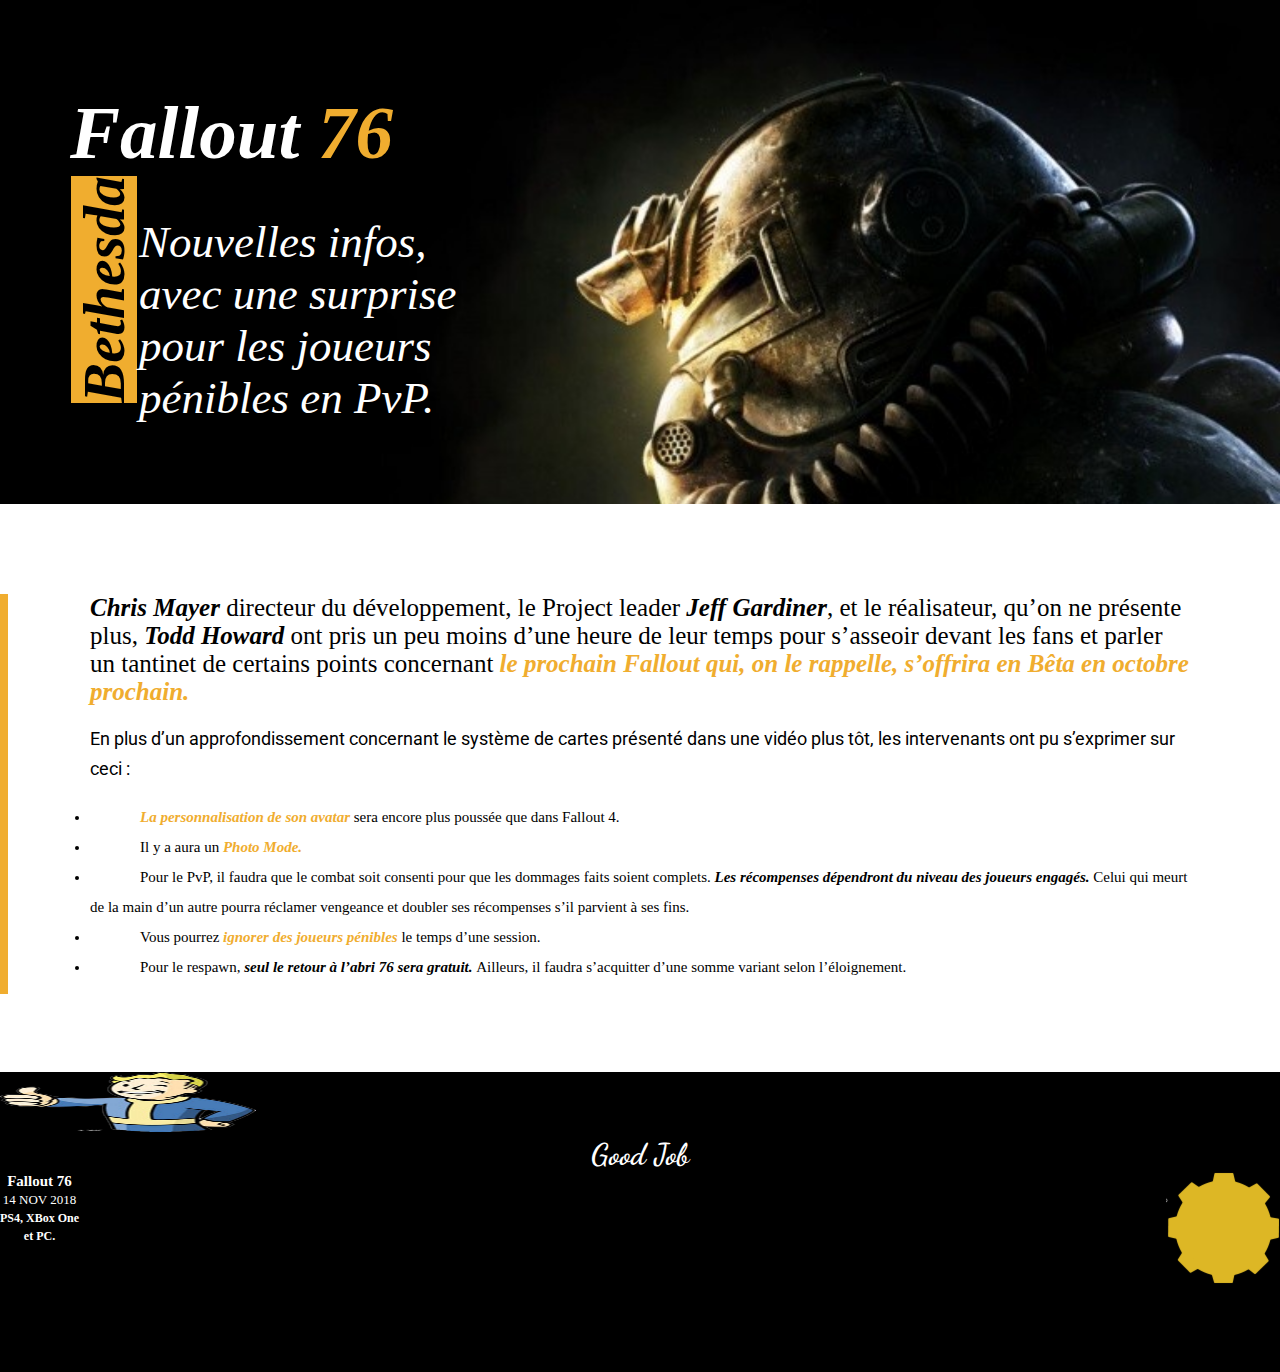
<file: index.html>
<!DOCTYPE html>
<html lang="fr">

<head>
	<meta charset="utf-8">
	<title>Fallout 76</title>
	<link rel="stylesheet" type="text/css" href="styles.css">
	<link href="https://fonts.googleapis.com/css2?family=Roboto:wght@100;300&display=swap" rel="stylesheet">
	<link href="https://fonts.googleapis.com/css2?family=Dancing+Script:wght@600&display=swap" rel="stylesheet"> 
</head>

<body>

<section>
	<div class="part1">
		<h1>Fallout <span class="hightlightedy">76</span></h1>
		<h2><mark>Bethesda</mark></h2>
		<p>
			Nouvelles infos,<br> avec une surprise<br>pour les joueurs <br> pénibles en PvP.
		</p>
	</div>
</section>
 <span class="vertical-line"></span>
<section class="content">
	<div class="part2">	
		<p>
			<span class="hightlightedb">Chris  Mayer</span>  directeur  du  développement,  le  Project  leader  <span class="hightlightedb">Jeff  Gardiner</span>,  et  le  réalisateur, qu’on ne présente plus, <span class="hightlightedb">Todd Howard</span> ont pris un peu moins d’une heure de leur temps pour s’asseoir devant les fans et parler un tantinet de certains points concernant <span class="hightlightedy"> le  prochain  Fallout  qui,  on  le  rappelle,  s’offrira  en  Bêta  en  octobre  prochain.</span>
		</p>
	</div>
<br>
	<div class="part3">	
		<p>
			En plus d’un approfondissement concernant le système de cartes présenté dans une vidéo plus tôt, les intervenants ont pu s’exprimer sur ceci :
		</p>
	</div>
<br>
	<div class="part4">
		<ul>
			<li><span class="hightlightedy"> La personnalisation de son avatar</span> sera encore plus poussée que dans Fallout 4.</li>
			<li>Il y a aura un <span class="hightlightedy">Photo Mode.</span></li>
			<li>Pour  le  PvP,  il  faudra  que  le  combat  soit  consenti  pour  que  les  dommages  faits  soient  complets. <span class="hightlightedb">Les  récompenses  dépendront  du  niveau  des  joueurs  engagés.</span> Celui  qui  meurt  de  la  main  d’un  autre  pourra  réclamer  vengeance  et  doubler  ses  récompenses  s’il  parvient à ses fins.</li>
			<li>	Vous pourrez <span class="hightlightedy">ignorer des joueurs pénibles</span> le temps d’une session.</li>
			<li>Pour le respawn, <span class="hightlightedb">seul le retour à l’abri 76 sera gratuit. </span> Ailleurs, il faudra s’acquitter d’une somme variant selon l’éloignement.</li>
		</ul>
	</div>
</section>

<footer>
	<img class="guy" src="img/Fallout-Guy.png" alt="picture">
	<h3>good job</h3>

<div class="bottom">
	<img class="icon" src="img/Fallout-icon.png" alt="picture">
	<p><span class="line1">Fallout 76</span><br>
		<span class="line2">14 nov 2018</span><br>
		<span class="line3">PS4, XBox One<br>et PC.</span>
	</p>
</div>

</footer>

</body>
</html>
</file>
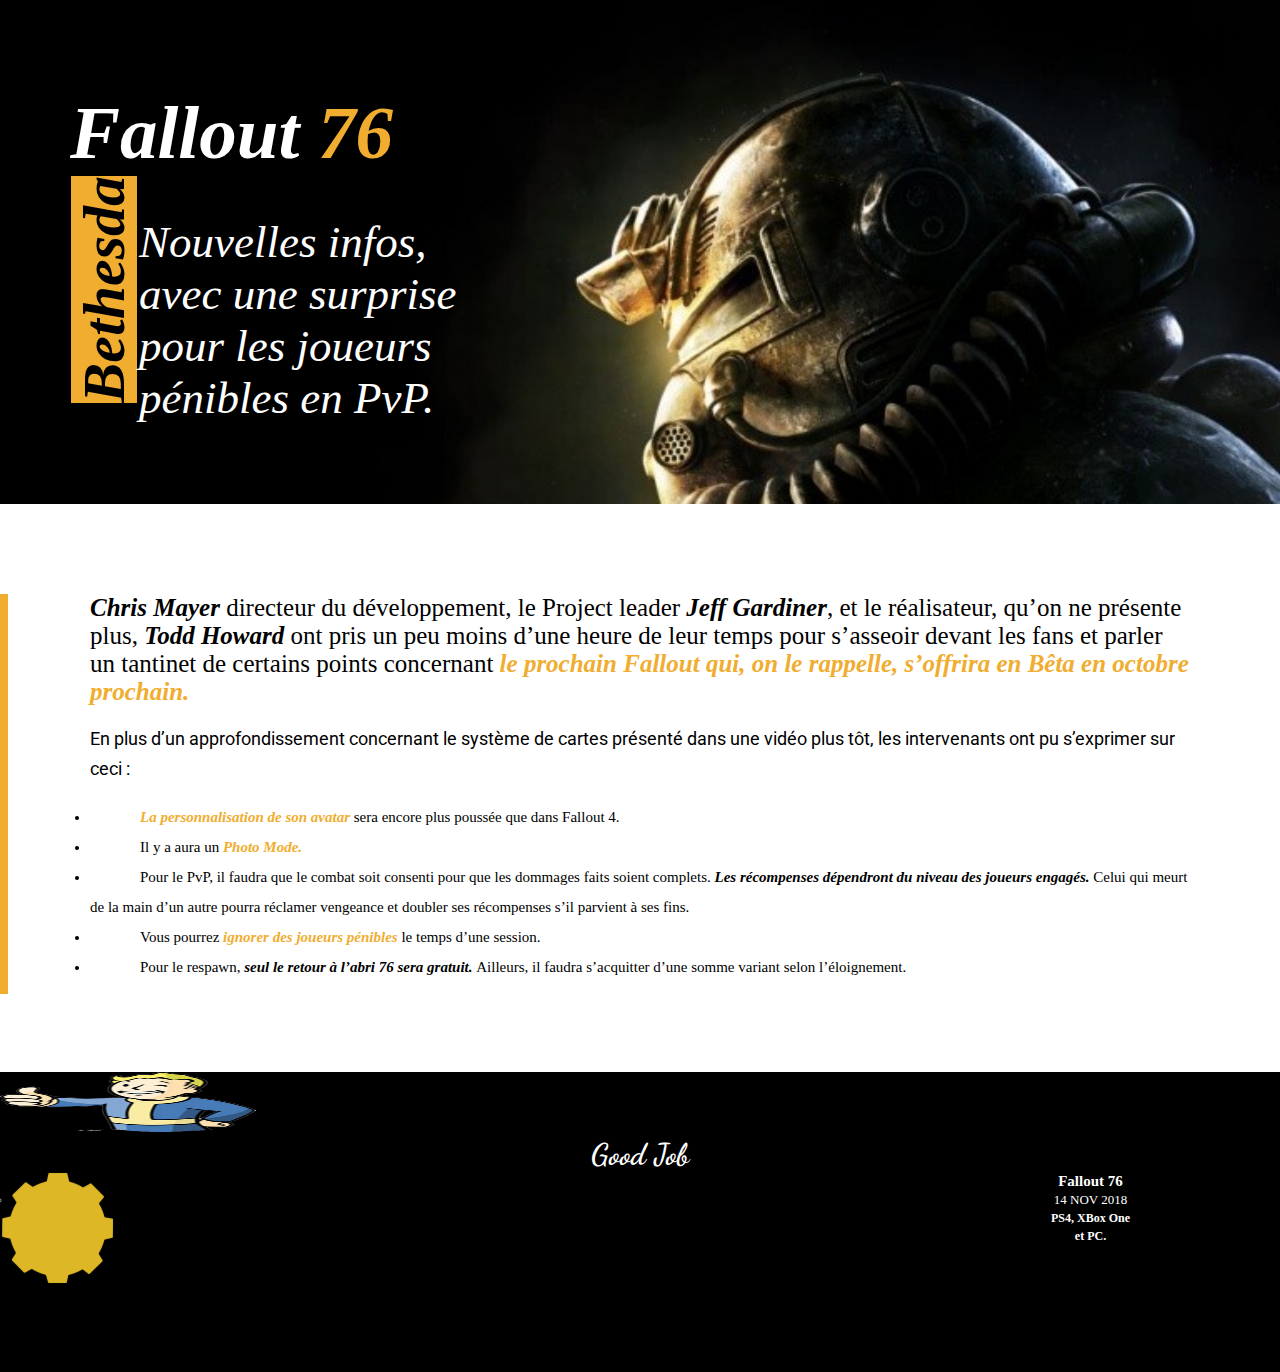
<file: fallout3.html>
<!DOCTYPE html>
<html lang="fr">

<head>
	<meta charset="utf-8">
	<title>Fallout 76</title>
	<link rel="stylesheet" type="text/css" href="fallout3.css">
	<link href="https://fonts.googleapis.com/css2?family=Roboto:wght@100;300&display=swap" rel="stylesheet">
	<link href="https://fonts.googleapis.com/css2?family=Dancing+Script:wght@600&display=swap" rel="stylesheet"> 
</head>

<body>

<section>
	<div class="part1">
		<h1>Fallout <span class="hightlightedy">76</span></h1>
		<h2><mark>Bethesda</mark></h2>
		<p>
			Nouvelles infos,<br> avec une surprise<br>pour les joueurs <br> pénibles en PvP.
		</p>
	</div>
</section>
 <span class="vertical-line"></span>
<section class="content">
	<div class="part2">	
		<p>
			<span class="hightlightedb">Chris  Mayer</span>  directeur  du  développement,  le  Project  leader  <span class="hightlightedb">Jeff  Gardiner</span>,  et  le  réalisateur, qu’on ne présente plus, <span class="hightlightedb">Todd Howard</span> ont pris un peu moins d’une heure de leur temps pour s’asseoir devant les fans et parler un tantinet de certains points concernant <span class="hightlightedy"> le  prochain  Fallout  qui,  on  le  rappelle,  s’offrira  en  Bêta  en  octobre  prochain.</span>
		</p>
	</div>
<br>
	<div class="part3">	
		<p>
			En plus d’un approfondissement concernant le système de cartes présenté dans une vidéo plus tôt, les intervenants ont pu s’exprimer sur ceci :
		</p>
	</div>
<br>
	<div class="part4">
		<ul>
			<li><span class="hightlightedy"> La personnalisation de son avatar</span> sera encore plus poussée que dans Fallout 4.</li>
			<li>Il y a aura un <span class="hightlightedy">Photo Mode.</span></li>
			<li>Pour  le  PvP,  il  faudra  que  le  combat  soit  consenti  pour  que  les  dommages  faits  soient  complets. <span class="hightlightedb">Les  récompenses  dépendront  du  niveau  des  joueurs  engagés.</span> Celui  qui  meurt  de  la  main  d’un  autre  pourra  réclamer  vengeance  et  doubler  ses  récompenses  s’il  parvient à ses fins.</li>
			<li>	Vous pourrez <span class="hightlightedy">ignorer des joueurs pénibles</span> le temps d’une session.</li>
			<li>Pour le respawn, <span class="hightlightedb">seul le retour à l’abri 76 sera gratuit. </span> Ailleurs, il faudra s’acquitter d’une somme variant selon l’éloignement.</li>
		</ul>
	</div>
</section>

<footer>
	<img class="guy" src="img/Fallout-Guy.png" alt="picture">
	<h3>good job</h3>

<div class="bottom">
	<img class="icon" src="img/Fallout-icon.png" alt="picture">
	<p><span class="line1">Fallout 76</span><br>
		<span class="line2">14 nov 2018</span><br>
		<span class="line3">PS4, XBox One<br>et PC.</span>
	</p>
</div>

</footer>

</body>
</html>
</file>
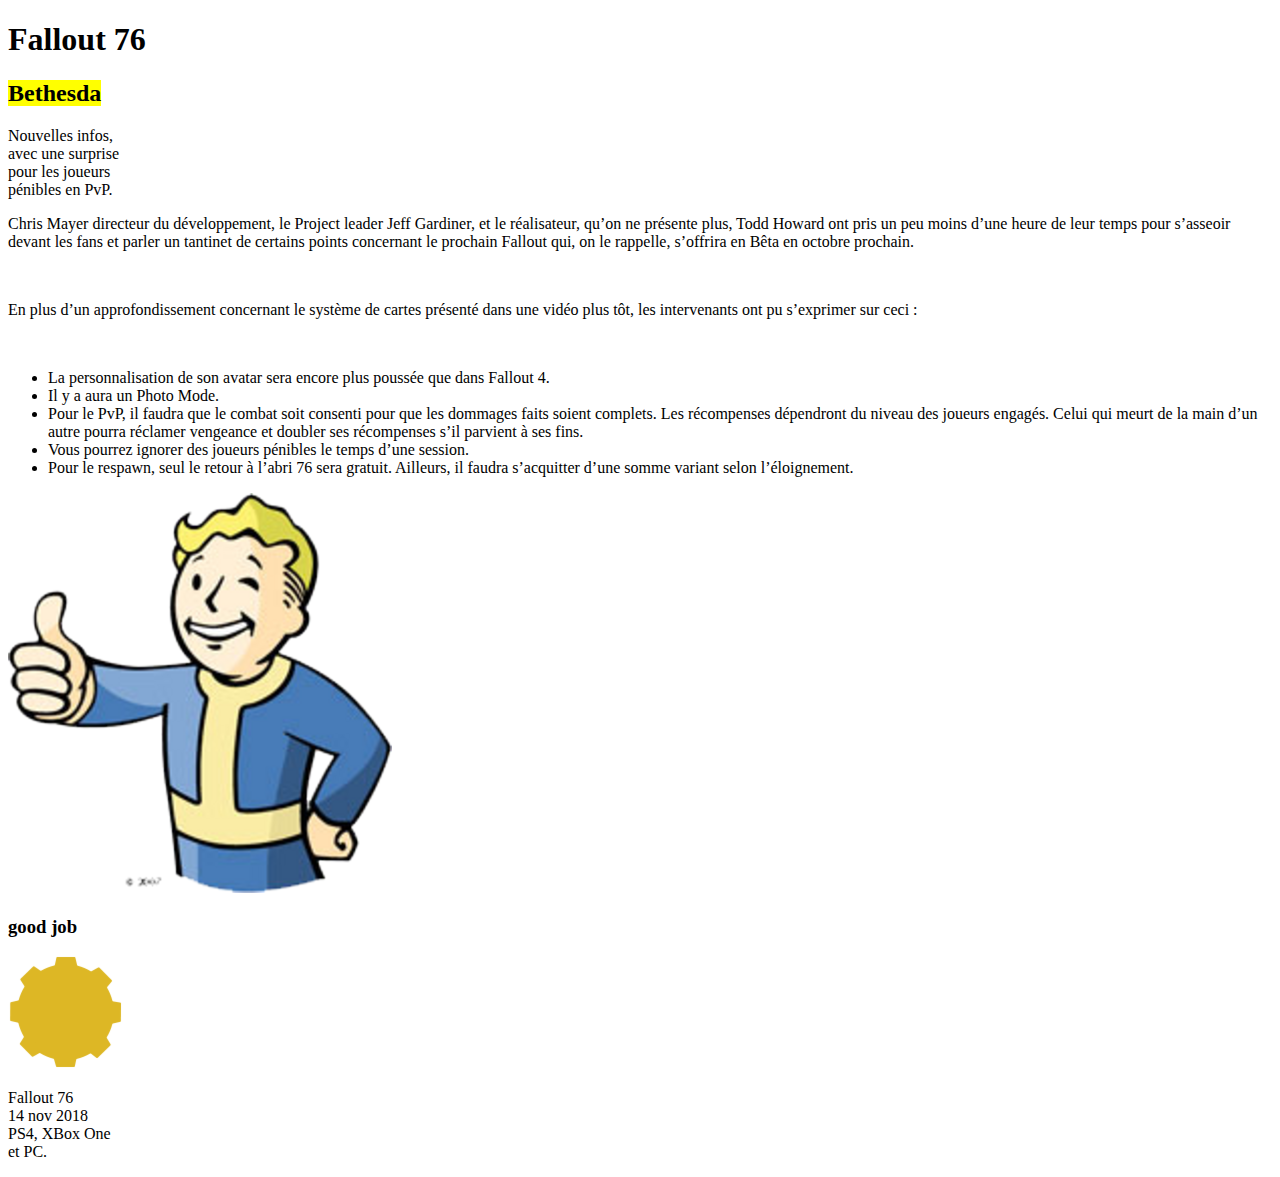
<file: fallout3flex.html>
<!DOCTYPE html>
<html lang="fr">

<head>
	<meta charset="utf-8">
	<title>Fallout 76</title>
	<link rel="stylesheet" type="text/css" href="fallout3flex.css">
	<link href="https://fonts.googleapis.com/css2?family=Roboto:wght@100;300&display=swap" rel="stylesheet">
	<link href="https://fonts.googleapis.com/css2?family=Dancing+Script:wght@600&display=swap" rel="stylesheet"> 
</head>

<body>

<section>
	<div class="part1">
		<h1>Fallout <span class="hightlightedy">76</span></h1>
		<h2><mark>Bethesda</mark></h2>
		<p>
			Nouvelles infos,<br> avec une surprise<br>pour les joueurs <br> pénibles en PvP.
		</p>
	</div>
</section>
 <span class="vertical-line"></span>
<section class="content">
	<div class="part2">	
		<p>
			<span class="hightlightedb">Chris  Mayer</span>  directeur  du  développement,  le  Project  leader  <span class="hightlightedb">Jeff  Gardiner</span>,  et  le  réalisateur, qu’on ne présente plus, <span class="hightlightedb">Todd Howard</span> ont pris un peu moins d’une heure de leur temps pour s’asseoir devant les fans et parler un tantinet de certains points concernant <span class="hightlightedy"> le  prochain  Fallout  qui,  on  le  rappelle,  s’offrira  en  Bêta  en  octobre  prochain.</span>
		</p>
	</div>
<br>
	<div class="part3">	
		<p>
			En plus d’un approfondissement concernant le système de cartes présenté dans une vidéo plus tôt, les intervenants ont pu s’exprimer sur ceci :
		</p>
	</div>
<br>
	<div class="part4">
		<ul>
			<li><span class="hightlightedy"> La personnalisation de son avatar</span> sera encore plus poussée que dans Fallout 4.</li>
			<li>Il y a aura un <span class="hightlightedy">Photo Mode.</span></li>
			<li>Pour  le  PvP,  il  faudra  que  le  combat  soit  consenti  pour  que  les  dommages  faits  soient  complets. <span class="hightlightedb">Les  récompenses  dépendront  du  niveau  des  joueurs  engagés.</span> Celui  qui  meurt  de  la  main  d’un  autre  pourra  réclamer  vengeance  et  doubler  ses  récompenses  s’il  parvient à ses fins.</li>
			<li>	Vous pourrez <span class="hightlightedy">ignorer des joueurs pénibles</span> le temps d’une session.</li>
			<li>Pour le respawn, <span class="hightlightedb">seul le retour à l’abri 76 sera gratuit. </span> Ailleurs, il faudra s’acquitter d’une somme variant selon l’éloignement.</li>
		</ul>
	</div>
</section>

<footer>
	<img class="guy" src="img/Fallout-Guy.png" alt="picture">
	<h3>good job</h3>

<div class="bottom">
	<img class="icon" src="img/Fallout-icon.png" alt="picture">
	<p><span class="line1">Fallout 76</span><br>
		<span class="line2">14 nov 2018</span><br>
		<span class="line3">PS4, XBox One<br>et PC.</span>
	</p>
</div>

</footer>

</body>
</html>
</file>
<file: styles.css>
@media screen and (max-width: 768px) {
  .part1 h1 {
  font-size: 35px;
  }
  .part1 h2 {
  font-size: 20px;
  }
  .part1 p {
  font-size: 15px;
  }
  .content,
  .part3,
  .part4 {
  font-size: 10px;
  }
  .part2 p {
  	font-size: 18px;
  }
  .content {
  padding: 40px;	
  }
}

@media screen and (min-width: 768px) and (max-width : 992px) {
	.part1 h1 {
  font-size: 45px;
  }
  .part1 h2 {
  font-size: 40px;
  }
  .part1 p {
  font-size: 25px;
  }
  .content .part2,
  .part3,
  .part4 {
  font-size: 20px;
  }
  .content {
  padding: 60px;	
  }
}

@media screen and (min-width: 992px) and (max-width : 1200px) {
	.part1 h1 {
  font-size: 65px;
  }
  .part1 h2 {
  font-size: 60px;
  }
  .part1 p {
  font-size: 45px;
  }
  .content .part2,
  .part3,
  .part4 {
  font-size: 40px;
  }
  .part2 p {
  font-size: 23px; 
  }
  .content {
  padding: 80px;	
  }
}

@media screen and (min-width: 1200px) {
	.part1 h1 {
  font-size: 75px;
  }
  .part1 h2 {
  font-size: 60px;
  }
  .part1 p {
  font-size: 45px;
  }
  .content .part2,
  .part3,
  .part4 {
  font-size: 50px;
  }
  .part2 p {
  	font-size: 25px;
  }
  .content {
  padding: 90px;	
  }
}

/*start*/

* {
	margin: 0;
	padding: 0;
}

h1 {
	font-weight: bold;
	font-size: 85px;
}

h2 {
	font-size: 55px;
	text-orientation: vertical;
	writing-mode: sideways-lr;
	float: left;
}

mark {
	background-color: #F0AD2F;
}

.vertical-line {
  border-left: 8px solid #F0AD2F;
  display: inline-block;
  position: absolute;
	height: 400px;
	margin-top: 90px;
}

.part1 {
	color: white;
	font-style: italic;
	font-size: 40px;
	background-image: url(img/Fallout-img.jpg);
	object-fit: cover;
	background-size: 100%;
	background-repeat: no-repeat;
	position: relative;
	padding-top: 90px;
	padding-bottom: 80px;
	padding-left: 70px;
}

.part1 p {
	padding-top: 40px;
}

.part2 {
	font-size: 20px;
}

.part3 {
	font-size: 18px;
	font-family: 'Roboto', sans-serif;
}

.part4 {
	font-size: 15px;
	text-indent: 50px;
}

.part3,
.part4 {
	line-height: 30px;
}

/*.content {
	padding-left: 250px;
	padding-right: 250px;
	padding-top: 60px;
	padding-bottom: 80px;
}
*/
.hightlightedb {
	font-weight: bold;
	font-style: italic;
}

.hightlightedy {
	font-weight: bold;
	color: #F0AD2F;
	font-style: italic;
}

footer {
	background-color: black;
	color: white;
	width: 100%;
	height: 300px;
}

h3 {
	text-align: center;
	font-family: 'Dancing Script', cursive;
	text-transform: capitalize;
	font-size: 30px;
}

.guy {
	position: relative;
	width: 20%;
	height: 20%;
}

.bottom p{
	float: right;
	padding-right: 150px;
	text-align: center;
	padding-bottom: 120px;
}

.line1 {
	font-weight: bold;
	font-size: 15px;
}

.line2 {
	text-transform: uppercase;
	font-size: 13px;
}

.line3 {
	font-weight: bold;
	font-size: 12px;
}

.bottom p {
  position: absolute;
}

.icon {
	float: right;
	position: relative;
}
</file>
<file: fallout3.css>
@media screen and (max-width: 768px) {
  .part1 h1 {
  font-size: 35px;
  }
  .part1 h2 {
  font-size: 20px;
  }
  .part1 p {
  font-size: 15px;
  }
  .content,
  .part3,
  .part4 {
  font-size: 10px;
  }
  .part2 p {
  	font-size: 18px;
  }
  .content {
  padding: 40px;	
  }
}

@media screen and (min-width: 768px) and (max-width : 992px) {
	.part1 h1 {
  font-size: 45px;
  }
  .part1 h2 {
  font-size: 40px;
  }
  .part1 p {
  font-size: 25px;
  }
  .content .part2,
  .part3,
  .part4 {
  font-size: 20px;
  }
  .content {
  padding: 60px;	
  }
}

@media screen and (min-width: 992px) and (max-width : 1200px) {
	.part1 h1 {
  font-size: 65px;
  }
  .part1 h2 {
  font-size: 60px;
  }
  .part1 p {
  font-size: 45px;
  }
  .content .part2,
  .part3,
  .part4 {
  font-size: 40px;
  }
  .part2 p {
  font-size: 23px; 
  }
  .content {
  padding: 80px;	
  }
}

@media screen and (min-width: 1200px) {
	.part1 h1 {
  font-size: 75px;
  }
  .part1 h2 {
  font-size: 60px;
  }
  .part1 p {
  font-size: 45px;
  }
  .content .part2,
  .part3,
  .part4 {
  font-size: 50px;
  }
  .part2 p {
  	font-size: 25px;
  }
  .content {
  padding: 90px;	
  }
}

/*start*/

* {
	margin: 0;
	padding: 0;
}

h1 {
	font-weight: bold;
	font-size: 85px;
}

h2 {
	font-size: 55px;
	text-orientation: vertical;
	writing-mode: sideways-lr;
	float: left;
}

mark {
	background-color: #F0AD2F;
}

.vertical-line {
  border-left: 8px solid #F0AD2F;
  display: inline-block;
  position: absolute;
	height: 400px;
	margin-top: 90px;
}

.part1 {
	color: white;
	font-style: italic;
	font-size: 40px;
	background-image: url(img/Fallout-img.jpg);
	object-fit: cover;
	background-size: 100%;
	background-repeat: no-repeat;
	position: relative;
	padding-top: 90px;
	padding-bottom: 80px;
	padding-left: 70px;
}

.part1 p {
	padding-top: 40px;
}

.part2 {
	font-size: 20px;
}

.part3 {
	font-size: 18px;
	font-family: 'Roboto', sans-serif;
}

.part4 {
	font-size: 15px;
	text-indent: 50px;
}

.part3,
.part4 {
	line-height: 30px;
}

/*.content {
	padding-left: 250px;
	padding-right: 250px;
	padding-top: 60px;
	padding-bottom: 80px;
}
*/
.hightlightedb {
	font-weight: bold;
	font-style: italic;
}

.hightlightedy {
	font-weight: bold;
	color: #F0AD2F;
	font-style: italic;
}

footer {
	background-color: black;
	color: white;
	width: 100%;
	height: 300px;
}

h3 {
	text-align: center;
	font-family: 'Dancing Script', cursive;
	text-transform: capitalize;
	font-size: 30px;
}

.guy {
	position: relative;
	width: 20%;
	height: 20%;
}

.bottom p{
	float: right;
	padding-right: 150px;
	text-align: center;
	padding-bottom: 120px;
}

.line1 {
	font-weight: bold;
	font-size: 15px;
}

.line2 {
	text-transform: uppercase;
	font-size: 13px;
}

.line3 {
	font-weight: bold;
	font-size: 12px;
}

.icon {
	float: right;
	position: absolute;
}
</file>
<file: fallout3flex.css>
@media screen and (max-width: 600px) {
  .part1 h1 {
    font-size: 35px;
}
  .part1 h2 {
  	font-size: 20px;
}
  .part1 p {
  	font-size: 15px;
}
  .content .part2,
  .part3,
  .part4 {
  	font-size: 10px;
}
  .content {
  padding: 0;	
}
  .vertical-line {
 	position: relative;
}

* {
	margin: 0;
	padding: 0;
}

h1 {
	font-weight: bold;
	font-size: 85px;
}

h2 {
	font-size: 55px;
	text-orientation: vertical;
	writing-mode: sideways-lr;
	float: left;
}

mark {
	background-color: #F0AD2F;
}

.vertical-line {
  border-left: 10px solid #F0AD2F;
  display: inline-block;
  position: absolute;
	height: 400px;
  margin: 60px 200px;
}

.part1 {
	color: white;
	font-style: italic;
	font-size: 40px;
	background-image: url(img/Fallout-img.jpg);
	object-fit: cover;
	background-size: 100%;
	background-repeat: no-repeat;
	position: relative;
	padding-top: 90px;
	padding-bottom: 80px;
	padding-left: 70px;
}

.part1 p {
	padding-top: 40px;
}

.part2 {
	font-size: 20px;
}

.part3 {
	font-size: 18px;
	font-family: 'Roboto', sans-serif;
}

.part4 {
	font-size: 15px;
	text-indent: 50px;
}


.part3,
.part4 {
	line-height: 30px;
}

.content {
	padding-left: 250px;
	padding-right: 250px;
	padding-top: 60px;
	padding-bottom: 80px;
}

.highlightedb {
	font-weight: bold;
	font-style: italic;
}

.highlightedy {
	font-weight: bold;
	color: #F0AD2F;
	font-style: italic;
}

footer {
	background-color: black;
	color: white;
	width: 100%;
	height: 300px;
}

h3 {
	text-align: center;
	font-family: 'Dancing Script', cursive;
	text-transform: capitalize;
	font-size: 30px;
}

.guy {
	display: flex;
	justify-content: flex-start;
	position: relative;
	width: 20%;
	height: 20%;
}

.bottom p {
	display: flex;
	justify-content: flex-end;
	/*background-image: url(img/Fallout-icon.png);
	background-repeat: no-repeat;
	background-size: 200px 150px;
	padding-right: 150px;
	text-align: center;
	padding-bottom: 120px;*/
}

.line1 {
	font-weight: bold;
	font-size: 15px;
}

.line2 {
	text-transform: uppercase;
	font-size: 13px;
}

.line3 {
	font-weight: bold;
	font-size: 12px;
}

.icon {
	float: right;
	position: relative;
}
</file>
